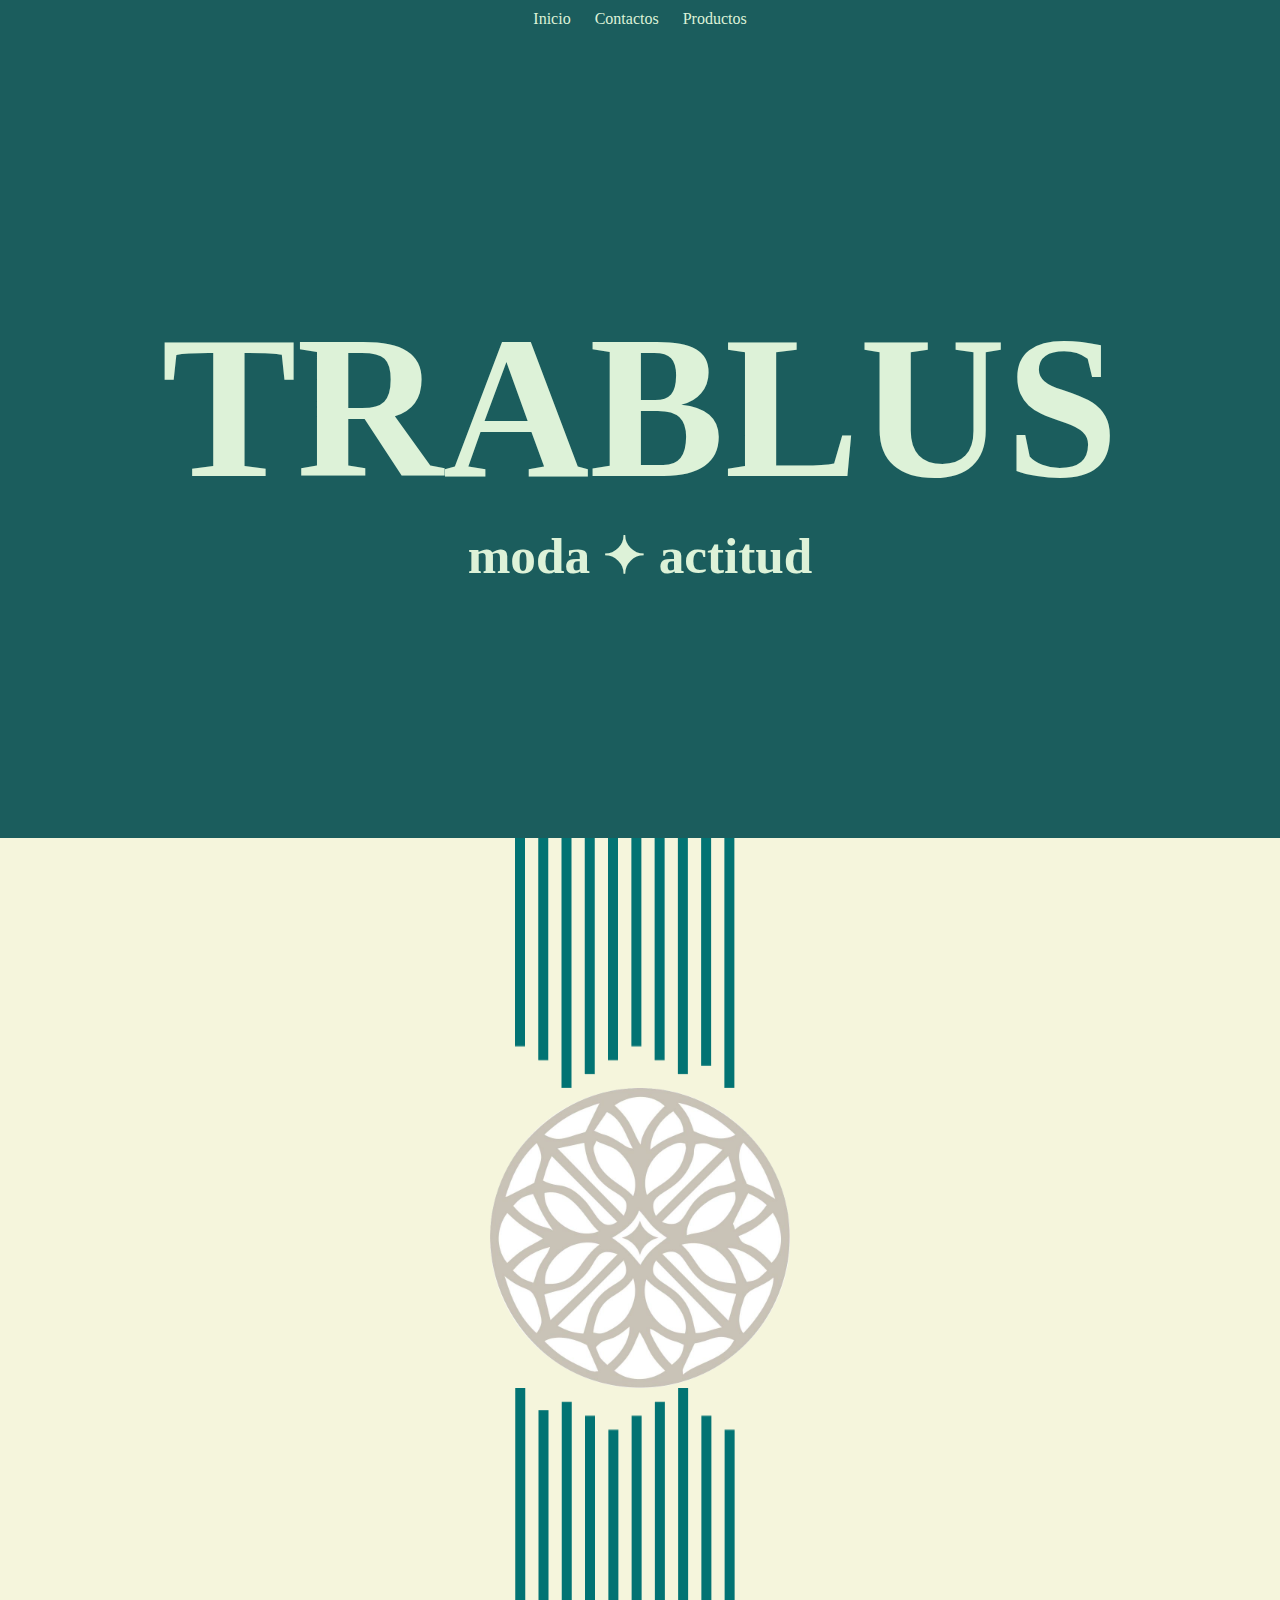
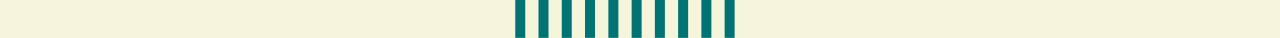
<file: index.html>
<!DOCTYPE html>
<html lang="en">
<head>
    <meta charset="UTF-8">
    <meta name="viewport" content="width=device-width, initial-scale=1.0">
    <title>TrablusModas</title>
    <link rel="stylesheet" href="./css/style.css">
</head>
<body>
    <header class="h-one">
        <nav>
            <ul class="navbar">
                <li><a href="">Inicio</a></li>
                <li><a href="./pages/contactos.html">Contactos</a></li>
                <li>
                    <a href="#">Productos</a>
                    <ul class="m-desplegable">
                        <li><a href="./pages/Damas.html">Damas</a></li>
                        <li><a href="./pages/caballeros.html">Caballeros</a></li>
                        <li><a href="./pages/calzados.html">Calzados</a></li>
                        <li><a href="./pages/accesorios.html">Accesorios</a></li>
                    </ul>
                </li>
            </ul>
        </nav>
    </header>    
    <main>
        <section class="main1">
            <div>
                <h1>TRABLUS</h1>
                <h2>moda ✦ actitud</h2>
            </div>
        </section>
        <section class="main2">
            <div class="lineas1">
                <img src="./assets/img/Group 47.png" alt="">
            </div>
            <div class="logo">
                <img src="./assets/img/WhatsApp Image 2023-08-14 at 15.48.28-fotor-2023082411444.png" alt="">
            </div>
            <div class="lineas2">
                <img src="./assets/img/Group 46.png" alt="">
            </div>
        </section>
    </main>
</body>
</html>
</file>
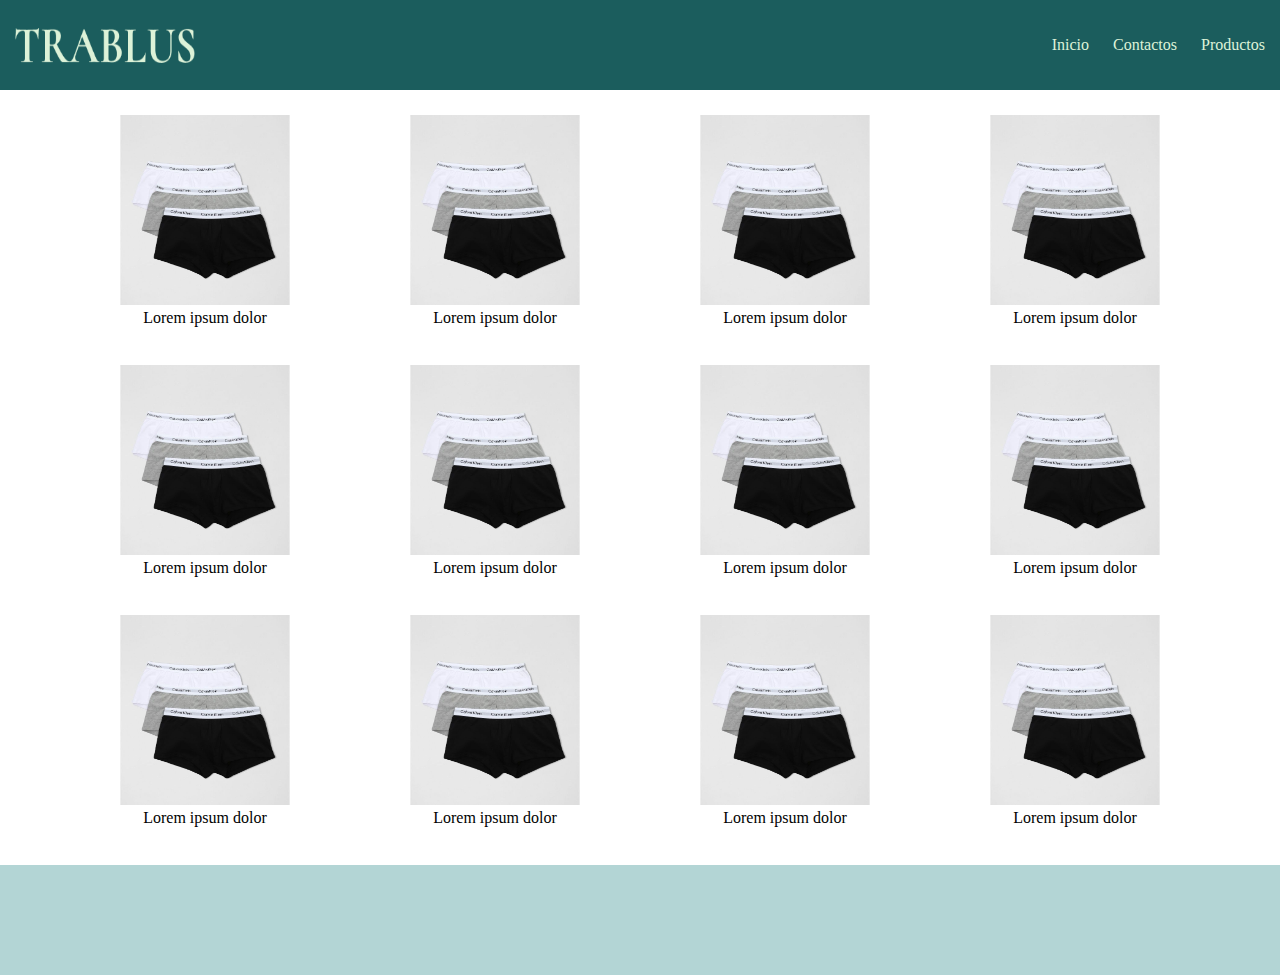
<file: pages/accesorios.html>
<!DOCTYPE html>
<html lang="en">
<head>
    <meta charset="UTF-8">
    <meta name="viewport" content="width=device-width, initial-scale=1.0">
    <title>TrablusModas</title>
    <link rel="stylesheet" href="../css/style.css">
</head>
<body>
    <div class="grid-conteiner">
        <header class="h-three">
            <img src="../assets/img/TRABLUS.png" alt="">
            <nav>
                <ul class="navbar1">
                    <li><a href="../index.html">Inicio</a></li>
                    <li><a href="../pages/contactos.html">Contactos</a></li>
                    <li>
                        <a href="#">Productos</a>
                        <ul class="m-desplegable">
                            <li><a href="../pages/Damas.html">Damas</a></li>
                            <li><a href="../pages/caballeros.html">Caballeros</a></li>
                            <li><a href="../pages/calzados.html">Calzados</a></li>
                            <li><a href="">Accesorios</a></li>
                        </ul>
                    </li>
                </ul>
            </nav>
        </header>
        <main class="m-three">
            <section class="conteiner-cards">
                <div class="cards">
                    <img src="../assets/img/10 Regalos de buen gusto si tu novio es ‘un niño bien’.jpg" alt="">
                    <p>Lorem ipsum dolor</p>
                </div>
                <div class="cards">
                    <img src="../assets/img/10 Regalos de buen gusto si tu novio es ‘un niño bien’.jpg" alt="">
                    <p>Lorem ipsum dolor</p>
                </div>
                <div class="cards">
                    <img src="../assets/img/10 Regalos de buen gusto si tu novio es ‘un niño bien’.jpg" alt="">
                    <p>Lorem ipsum dolor</p>
                </div>
                <div class="cards">
                    <img src="../assets/img/10 Regalos de buen gusto si tu novio es ‘un niño bien’.jpg" alt="">
                    <p>Lorem ipsum dolor</p>
                </div>
            </section>
            <section class="conteiner-cards">
                <div class="cards">
                    <img src="../assets/img/10 Regalos de buen gusto si tu novio es ‘un niño bien’.jpg" alt="">
                    <p>Lorem ipsum dolor</p>
                </div>
                <div class="cards">
                    <img src="../assets/img/10 Regalos de buen gusto si tu novio es ‘un niño bien’.jpg" alt="">
                    <p>Lorem ipsum dolor</p>
                </div>
                <div class="cards">
                    <img src="../assets/img/10 Regalos de buen gusto si tu novio es ‘un niño bien’.jpg" alt="">
                    <p>Lorem ipsum dolor</p>
                </div>
                <div class="cards">
                    <img src="../assets/img/10 Regalos de buen gusto si tu novio es ‘un niño bien’.jpg" alt="">
                    <p>Lorem ipsum dolor</p>
                </div>
            </section>
            <section class="conteiner-cards">
                <div class="cards">
                    <img src="../assets/img/10 Regalos de buen gusto si tu novio es ‘un niño bien’.jpg" alt="">
                    <p>Lorem ipsum dolor</p>
                </div>
                <div class="cards">
                    <img src="../assets/img/10 Regalos de buen gusto si tu novio es ‘un niño bien’.jpg" alt="">
                    <p>Lorem ipsum dolor</p>
                </div>
                <div class="cards">
                    <img src="../assets/img/10 Regalos de buen gusto si tu novio es ‘un niño bien’.jpg" alt="">
                    <p>Lorem ipsum dolor</p>
                </div>
                <div class="cards">
                    <img src="../assets/img/10 Regalos de buen gusto si tu novio es ‘un niño bien’.jpg" alt="">
                    <p>Lorem ipsum dolor</p>
                </div>
            </section>
        </main>
        <footer class="f-three">

        </footer>
    </div>
</body>
</html>
</file>
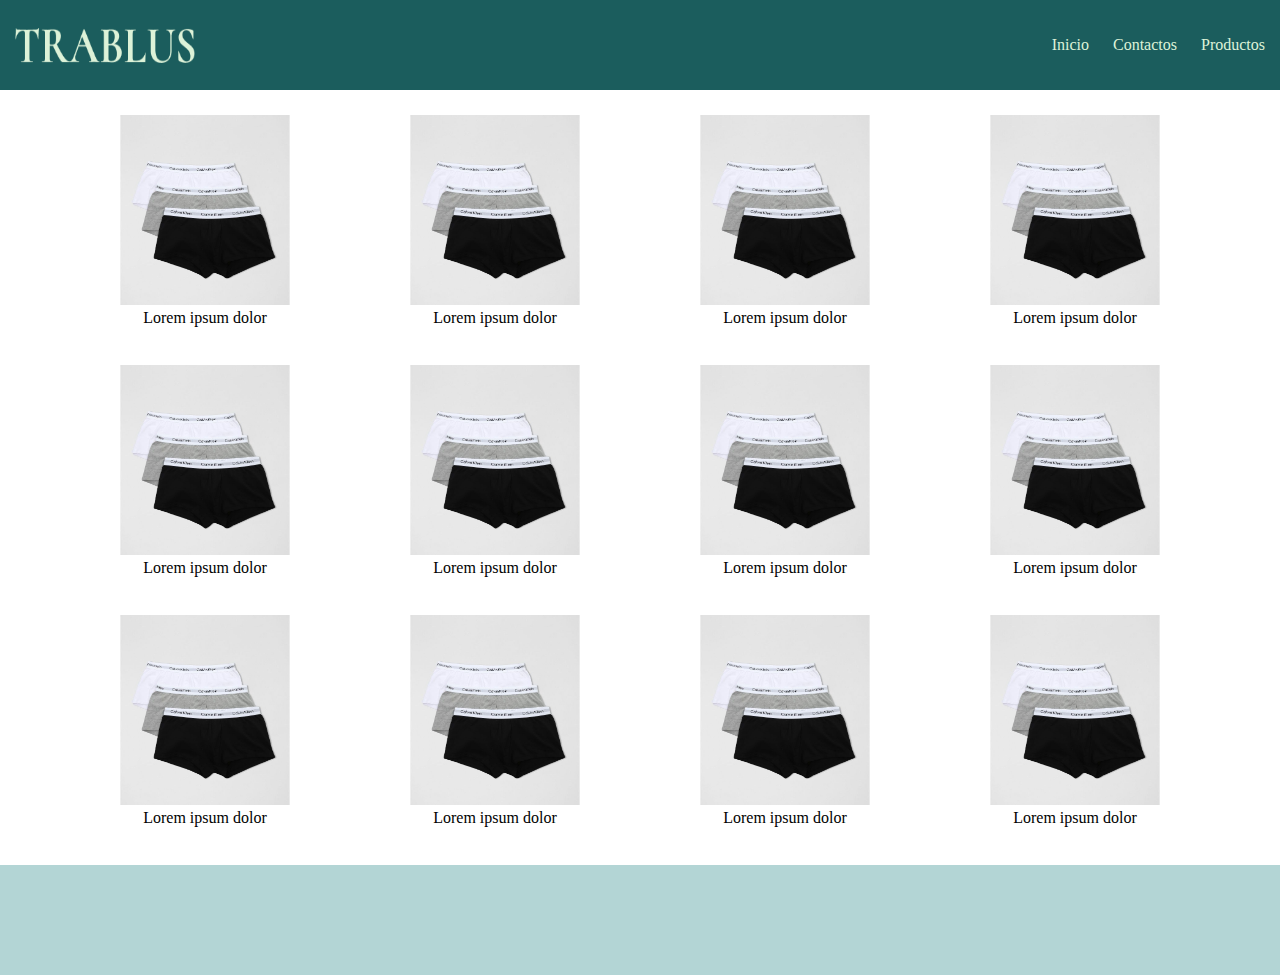
<file: pages/caballeros.html>
<!DOCTYPE html>
<html lang="en">
<head>
    <meta charset="UTF-8">
    <meta name="viewport" content="width=device-width, initial-scale=1.0">
    <title>TrablusModas</title>
    <link rel="stylesheet" href="../css/style.css">
</head>
<body>
    <div class="grid-conteiner">
        <header class="h-three">
            <img src="../assets/img/TRABLUS.png" alt="">
            <nav>
                <ul class="navbar1">
                    <li><a href="../index.html">Inicio</a></li>
                    <li><a href="../pages/contactos.html">Contactos</a></li>
                    <li>
                        <a href="#">Productos</a>
                        <ul class="m-desplegable">
                            <li><a href="../pages/Damas.html">Damas</a></li>
                            <li><a href="">Caballeros</a></li>
                            <li><a href="../pages/calzados.html">Calzados</a></li>
                            <li><a href="../pages/accesorios.html">Accesorios</a></li>
                        </ul>
                    </li>
                </ul>
            </nav>
        </header>
        <main class="m-three">
            <section class="conteiner-cards">
                <div class="cards">
                    <img src="../assets/img/10 Regalos de buen gusto si tu novio es ‘un niño bien’.jpg" alt="">
                    <p>Lorem ipsum dolor</p>
                </div>
                <div class="cards">
                    <img src="../assets/img/10 Regalos de buen gusto si tu novio es ‘un niño bien’.jpg" alt="">
                    <p>Lorem ipsum dolor</p>
                </div>
                <div class="cards">
                    <img src="../assets/img/10 Regalos de buen gusto si tu novio es ‘un niño bien’.jpg" alt="">
                    <p>Lorem ipsum dolor</p>
                </div>
                <div class="cards">
                    <img src="../assets/img/10 Regalos de buen gusto si tu novio es ‘un niño bien’.jpg" alt="">
                    <p>Lorem ipsum dolor</p>
                </div>
            </section>
            <section class="conteiner-cards">
                <div class="cards">
                    <img src="../assets/img/10 Regalos de buen gusto si tu novio es ‘un niño bien’.jpg" alt="">
                    <p>Lorem ipsum dolor</p>
                </div>
                <div class="cards">
                    <img src="../assets/img/10 Regalos de buen gusto si tu novio es ‘un niño bien’.jpg" alt="">
                    <p>Lorem ipsum dolor</p>
                </div>
                <div class="cards">
                    <img src="../assets/img/10 Regalos de buen gusto si tu novio es ‘un niño bien’.jpg" alt="">
                    <p>Lorem ipsum dolor</p>
                </div>
                <div class="cards">
                    <img src="../assets/img/10 Regalos de buen gusto si tu novio es ‘un niño bien’.jpg" alt="">
                    <p>Lorem ipsum dolor</p>
                </div>
            </section>
            <section class="conteiner-cards">
                <div class="cards">
                    <img src="../assets/img/10 Regalos de buen gusto si tu novio es ‘un niño bien’.jpg" alt="">
                    <p>Lorem ipsum dolor</p>
                </div>
                <div class="cards">
                    <img src="../assets/img/10 Regalos de buen gusto si tu novio es ‘un niño bien’.jpg" alt="">
                    <p>Lorem ipsum dolor</p>
                </div>
                <div class="cards">
                    <img src="../assets/img/10 Regalos de buen gusto si tu novio es ‘un niño bien’.jpg" alt="">
                    <p>Lorem ipsum dolor</p>
                </div>
                <div class="cards">
                    <img src="../assets/img/10 Regalos de buen gusto si tu novio es ‘un niño bien’.jpg" alt="">
                    <p>Lorem ipsum dolor</p>
                </div>
            </section>
        </main>
        <footer class="f-three">

        </footer>
    </div>
</body>
</html>
</file>
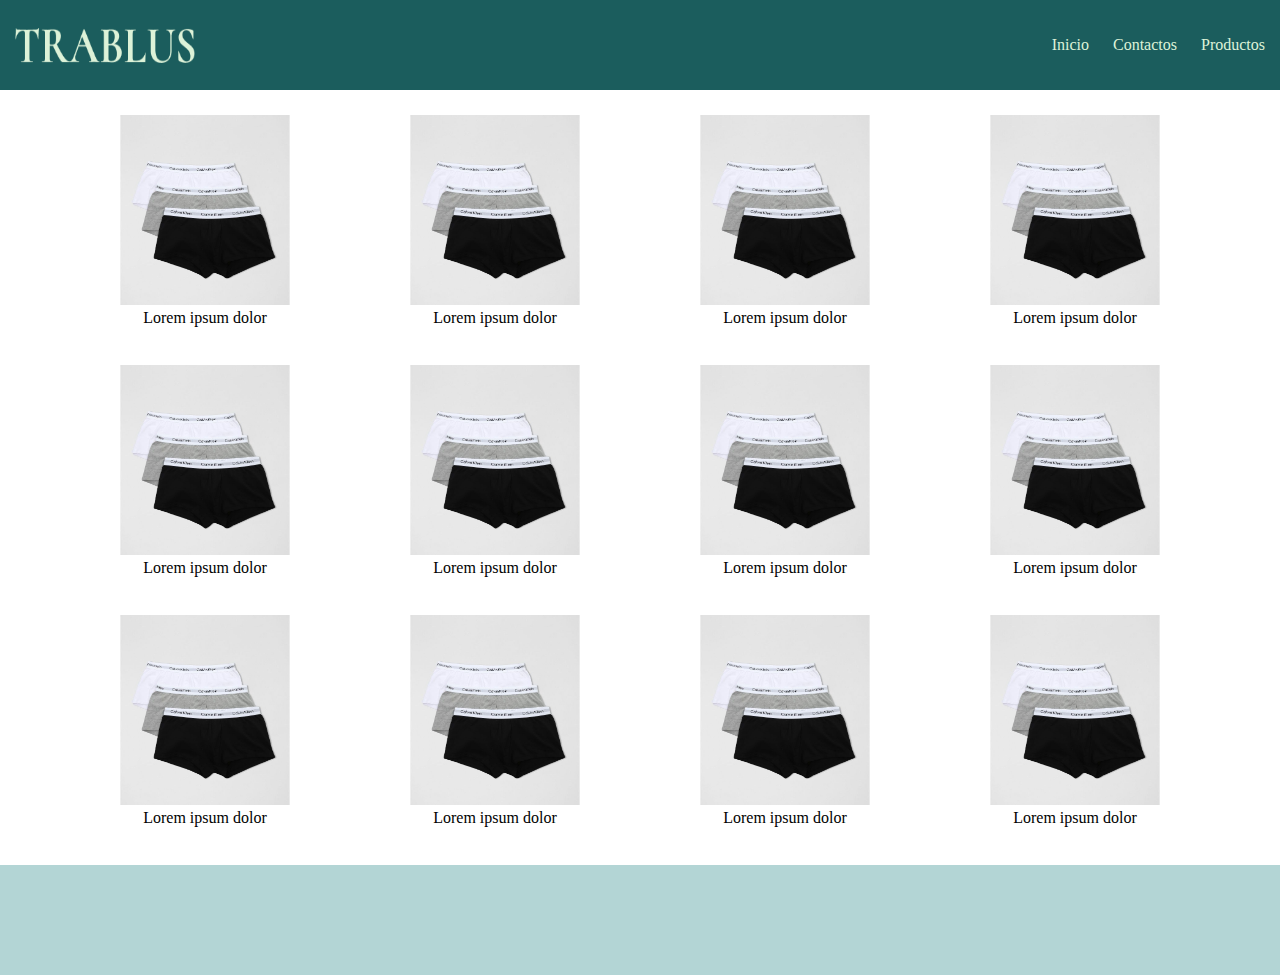
<file: pages/calzados.html>
<!DOCTYPE html>
<html lang="en">
<head>
    <meta charset="UTF-8">
    <meta name="viewport" content="width=device-width, initial-scale=1.0">
    <title>TrablusModas</title>
    <link rel="stylesheet" href="../css/style.css">
</head>
<body>
    <div class="grid-conteiner">
        <header class="h-three">
            <img src="../assets/img/TRABLUS.png" alt="">
            <nav>
                <ul class="navbar1">
                    <li><a href="../index.html">Inicio</a></li>
                    <li><a href="../pages/contactos.html">Contactos</a></li>
                    <li>
                        <a href="#">Productos</a>
                        <ul class="m-desplegable">
                            <li><a href="../pages/Damas.html">Damas</a></li>
                            <li><a href="../pages/caballeros.html">Caballeros</a></li>
                            <li><a href="">Calzados</a></li>
                            <li><a href="../pages/accesorios.html">Accesorios</a></li>
                        </ul>
                    </li>
                </ul>
            </nav>
        </header>
        <main class="m-three">
            <section class="conteiner-cards">
                <div class="cards">
                    <img src="../assets/img/10 Regalos de buen gusto si tu novio es ‘un niño bien’.jpg" alt="">
                    <p>Lorem ipsum dolor</p>
                </div>
                <div class="cards">
                    <img src="../assets/img/10 Regalos de buen gusto si tu novio es ‘un niño bien’.jpg" alt="">
                    <p>Lorem ipsum dolor</p>
                </div>
                <div class="cards">
                    <img src="../assets/img/10 Regalos de buen gusto si tu novio es ‘un niño bien’.jpg" alt="">
                    <p>Lorem ipsum dolor</p>
                </div>
                <div class="cards">
                    <img src="../assets/img/10 Regalos de buen gusto si tu novio es ‘un niño bien’.jpg" alt="">
                    <p>Lorem ipsum dolor</p>
                </div>
            </section>
            <section class="conteiner-cards">
                <div class="cards">
                    <img src="../assets/img/10 Regalos de buen gusto si tu novio es ‘un niño bien’.jpg" alt="">
                    <p>Lorem ipsum dolor</p>
                </div>
                <div class="cards">
                    <img src="../assets/img/10 Regalos de buen gusto si tu novio es ‘un niño bien’.jpg" alt="">
                    <p>Lorem ipsum dolor</p>
                </div>
                <div class="cards">
                    <img src="../assets/img/10 Regalos de buen gusto si tu novio es ‘un niño bien’.jpg" alt="">
                    <p>Lorem ipsum dolor</p>
                </div>
                <div class="cards">
                    <img src="../assets/img/10 Regalos de buen gusto si tu novio es ‘un niño bien’.jpg" alt="">
                    <p>Lorem ipsum dolor</p>
                </div>
            </section>
            <section class="conteiner-cards">
                <div class="cards">
                    <img src="../assets/img/10 Regalos de buen gusto si tu novio es ‘un niño bien’.jpg" alt="">
                    <p>Lorem ipsum dolor</p>
                </div>
                <div class="cards">
                    <img src="../assets/img/10 Regalos de buen gusto si tu novio es ‘un niño bien’.jpg" alt="">
                    <p>Lorem ipsum dolor</p>
                </div>
                <div class="cards">
                    <img src="../assets/img/10 Regalos de buen gusto si tu novio es ‘un niño bien’.jpg" alt="">
                    <p>Lorem ipsum dolor</p>
                </div>
                <div class="cards">
                    <img src="../assets/img/10 Regalos de buen gusto si tu novio es ‘un niño bien’.jpg" alt="">
                    <p>Lorem ipsum dolor</p>
                </div>
            </section>
        </main>
        <footer class="f-three">

        </footer>
    </div>
</body>
</html>
</file>
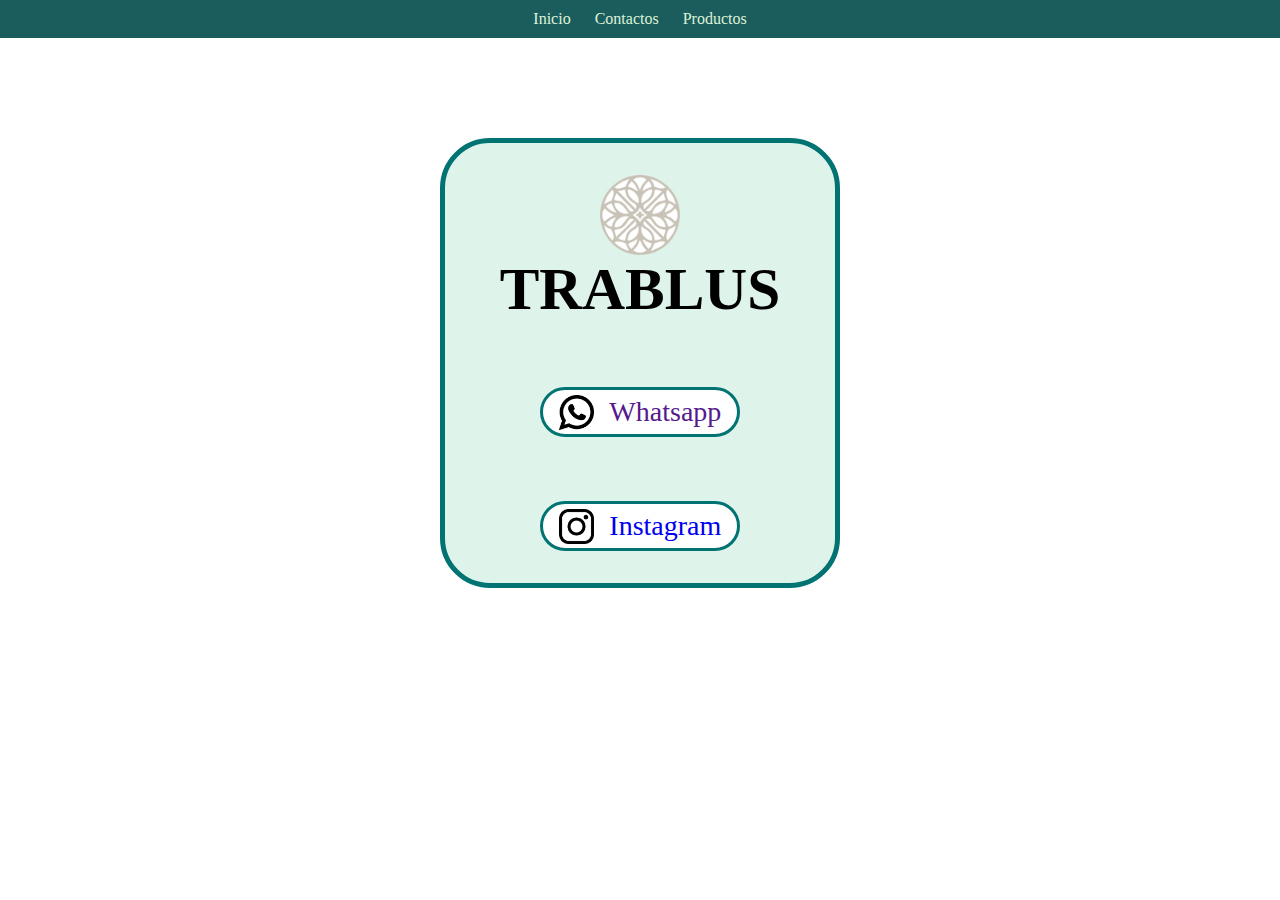
<file: pages/contactos.html>
<!DOCTYPE html>
<html lang="en">
<head>
    <meta charset="UTF-8">
    <meta name="viewport" content="width=device-width, initial-scale=1.0">
    <title>TrablusModas</title>
    <link rel="stylesheet" href="../css/style.css">
</head>
<body>
    <header class="h-two">
        <nav>
            <ul class="navbar">
                <li><a href="../index.html">Inicio</a></li>
                <li><a href="#">Contactos</a></li>
                <li>
                    <a href="#">Productos</a>
                    <ul class="m-desplegable">
                        <li><a href="../pages/Damas.html">Damas</a></li>
                        <li><a href="../pages/caballeros.html">Caballeros</a></li>
                        <li><a href="../pages/calzados.html">Calzados</a></li>
                        <li><a href="../pages/accesorios.html">Accesorios</a></li>
                    </ul>
                </li>
            </ul>
        </nav>
    </header>
    <main class="fondo">
        <section class="card">
            <div>
                <img src="../assets/img/WhatsApp Image 2023-08-14 at 15.48.28-fotor-2023082411444.png" alt="">
                <h1>TRABLUS</h1>
            </div>
            <div>
                <button><img src="../assets/img/154858.png" alt=""><a href="">Whatsapp</a></button>
            </div>
            <div>
                <button><img src="../assets/img/87390.png" alt=""><a href="https://www.instagram.com/trablusmodas/">Instagram</a></button>
            </div>
        </section>
    </main>
</body>
</html>
</file>
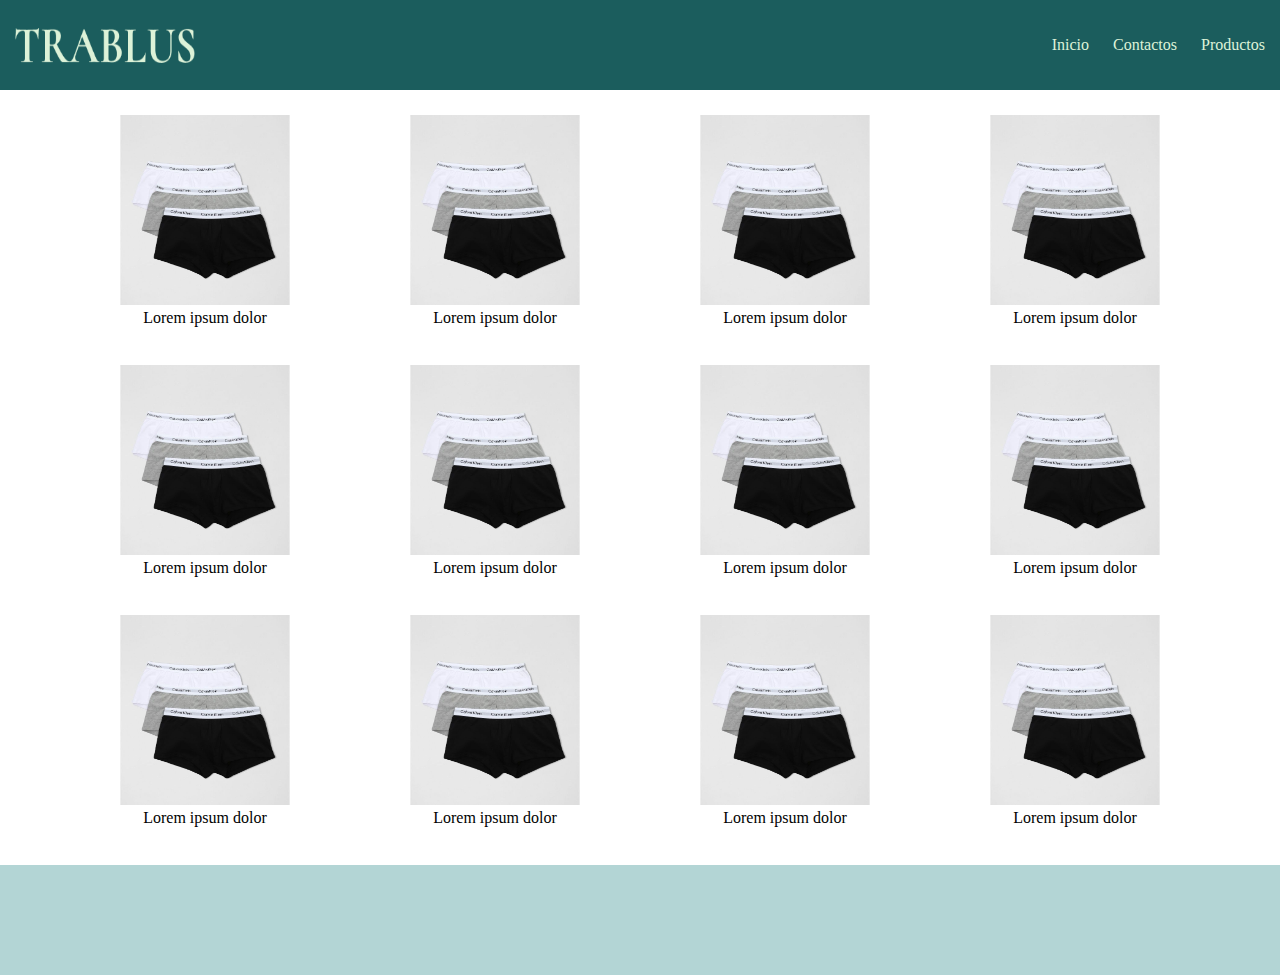
<file: pages/damas.html>
<!DOCTYPE html>
<html lang="en">
<head>
    <meta charset="UTF-8">
    <meta name="viewport" content="width=device-width, initial-scale=1.0">
    <title>TrablusModas</title>
    <link rel="stylesheet" href="../css/style.css">
</head>
<body>
    <div class="grid-conteiner">
        <header class="h-three">
            <img src="../assets/img/TRABLUS.png" alt="">
            <nav>
                <ul class="navbar1">
                    <li><a href="../index.html">Inicio</a></li>
                    <li><a href="../pages/contactos.html">Contactos</a></li>
                    <li>
                        <a href="#">Productos</a>
                        <ul class="m-desplegable">
                            <li><a href="">Damas</a></li>
                            <li><a href="../pages/caballeros.html">Caballeros</a></li>
                            <li><a href="../pages/calzados.html">Calzados</a></li>
                            <li><a href="../pages/accesorios.html">Accesorios</a></li>
                        </ul>
                    </li>
                </ul>
            </nav>
        </header>
        <main class="m-three">
            <section class="conteiner-cards">
                <div class="cards">
                    <img src="../assets/img/10 Regalos de buen gusto si tu novio es ‘un niño bien’.jpg" alt="">
                    <p>Lorem ipsum dolor</p>
                </div>
                <div class="cards">
                    <img src="../assets/img/10 Regalos de buen gusto si tu novio es ‘un niño bien’.jpg" alt="">
                    <p>Lorem ipsum dolor</p>
                </div>
                <div class="cards">
                    <img src="../assets/img/10 Regalos de buen gusto si tu novio es ‘un niño bien’.jpg" alt="">
                    <p>Lorem ipsum dolor</p>
                </div>
                <div class="cards">
                    <img src="../assets/img/10 Regalos de buen gusto si tu novio es ‘un niño bien’.jpg" alt="">
                    <p>Lorem ipsum dolor</p>
                </div>
            </section>
            <section class="conteiner-cards">
                <div class="cards">
                    <img src="../assets/img/10 Regalos de buen gusto si tu novio es ‘un niño bien’.jpg" alt="">
                    <p>Lorem ipsum dolor</p>
                </div>
                <div class="cards">
                    <img src="../assets/img/10 Regalos de buen gusto si tu novio es ‘un niño bien’.jpg" alt="">
                    <p>Lorem ipsum dolor</p>
                </div>
                <div class="cards">
                    <img src="../assets/img/10 Regalos de buen gusto si tu novio es ‘un niño bien’.jpg" alt="">
                    <p>Lorem ipsum dolor</p>
                </div>
                <div class="cards">
                    <img src="../assets/img/10 Regalos de buen gusto si tu novio es ‘un niño bien’.jpg" alt="">
                    <p>Lorem ipsum dolor</p>
                </div>
            </section>
            <section class="conteiner-cards">
                <div class="cards">
                    <img src="../assets/img/10 Regalos de buen gusto si tu novio es ‘un niño bien’.jpg" alt="">
                    <p>Lorem ipsum dolor</p>
                </div>
                <div class="cards">
                    <img src="../assets/img/10 Regalos de buen gusto si tu novio es ‘un niño bien’.jpg" alt="">
                    <p>Lorem ipsum dolor</p>
                </div>
                <div class="cards">
                    <img src="../assets/img/10 Regalos de buen gusto si tu novio es ‘un niño bien’.jpg" alt="">
                    <p>Lorem ipsum dolor</p>
                </div>
                <div class="cards">
                    <img src="../assets/img/10 Regalos de buen gusto si tu novio es ‘un niño bien’.jpg" alt="">
                    <p>Lorem ipsum dolor</p>
                </div>
            </section>
        </main>
        <footer class="f-three">
            
        </footer>
    </div>
</body>
</html>
</file>
<file: css/style.css>
* {
    margin: 0;
    padding: 0;
    box-sizing: border-box;
}

/*****header-index*****/

.h-one {
    display: flex;
    flex-direction: row;
    background: rgba(4, 77, 77, 0.911);
    width: 100%;
    padding: .625rem;
    justify-content: center;
}

.navbar {
    display: flex;
    flex-direction: row;
    list-style: none;
    gap: 1.5rem;
}

.navbar li a {
    text-decoration: none;
    color: #DDF2D8;
}

.m-desplegable {
    display: none;
}

.navbar li:hover .m-desplegable {
    display: block;
}

.navbar li:hover {
    background-color: rgb(136, 136, 3);
}
.navbar {
    list-style: none;
}

.navbar li {
    display: inline-block;
}

.navbar a {
    text-decoration: none;
    color: #333;
}

.m-desplegable li {
    display: block;
}

.m-desplegable li a:hover {
    background-color:rgb(120, 121, 109);
}




/*****main-index*****/

.main1 {
    display: flex;
    flex-direction: column;
    justify-content: center;
    width: 100%;
    height: 50rem;
    background: rgba(4, 77, 77, 0.911);

}

h1 {
    display: flex;
    justify-content: center;
    color: #DDF2D8;
    font-family: Cormorant Unicase;
    font-size: 202.612px;
    font-style: normal;
    font-weight: 700;
    line-height: normal;
}

h2 {
    display: flex;
    justify-content: center;
    color: #DDF2D8;
    font-family: Cormorant Unicase;
    font-size: 51.247px;
    font-style: normal;
    font-weight: 700;
    line-height: normal;
}

.main2 {
    display: flex;
    flex-direction: column;
    justify-content: space-between;
    align-items: center;
    width: 100%;
    height: 50rem;
    background-color: beige;
}

.logo {
    display: flex;
    flex-direction:column;
    width: 18.75rem;
    height: 18.75rem;
}

.lineas1 {
    display: flex;
    width: 15.625rem;
    height: 15.625rem;
}

.lineas2 {
    display: flex;
    width: 15.625rem;
    height: 15.625rem;
}

/*****header-contactos*****/

.h-two {
    display: flex;
    flex-direction: row;
    background: rgba(4, 77, 77, 0.911);
    width: 100%;
    padding: .625rem;
    justify-content: center;
}

.navbar {
    display: flex;
    flex-direction: row;
    list-style: none;
    gap: 1.5rem;
}

.navbar li a {
    text-decoration: none;
    color: #DDF2D8;
}


/*****main-contactos*****/

.fondo {
    background-color: rgb(255, 255, 255);
}

.card {
    display: flex;
    position: relative;
    flex-direction: column;
    justify-content: space-around;
    margin-top: 6.25rem;
    margin-left: auto;
    margin-right: auto;
    width: 25rem;
    height: 28.125rem;
    border-radius: 50px;
    border: 5px solid #027373;
    background: #d8f2e6d8;
}

.card div img {
    display: flex;
    margin-left: auto;
    margin-right: auto;
    width: 5rem;
    height: 5rem;
}

.card div h1 {
    display: flex;;
    color: #000;
    font-family: Cormorant Unicase;
    font-size: 59.425px;
    font-style: normal;
    font-weight: 700;
    line-height: normal;    
}

.card button {
    display: flex;
    width: 12.5rem;
    height: 3.125rem;
    margin-left: auto;
    margin-right: auto;
    background-color: white;
    border-radius: 3.125rem;
    border: 3px solid #027373;
    align-items: center;
    color: #000;
    font-family: Forum;
    font-size: 1.75rem;
    font-style: normal;
    font-weight: 400;
    line-height: normal;
}

.card button a {
    text-decoration: none;
    margin-right: auto;
}

.card button img { 
    width: 2.1875rem;
    height: 2.1875rem;
}

/*****productos*****/

.grid-conteiner {
    display: grid;
    width: 100%;
    height: 100vh;
    grid-template-columns: 200px 1fr ;
    grid-template-rows: 10% 1fr 15% ;
    grid-template-areas: 
    "encabezamiento encabezamiento"
    "principal principal"
    "pie pie"
    ;
}

.h-three {
    background: rgba(4, 77, 77, 0.911);
    grid-area: encabezamiento;
    display: flex;
    flex-direction: row;
    justify-content: space-between;
    align-items: center;
    width: 100%;
    padding: .9375rem;
}

.h-three img {
    width: 11.25rem;
    height: 2.1875rem;
    color: #DDF2D8;
    font-family: Cormorant Unicase;
    font-size: 59.582px;
    font-style: normal;
    font-weight: 700;
    line-height: normal;
}

.navbar1 {
    display: flex;
    flex-direction: row;
    list-style: none;
    gap: 1.5rem;
}

.navbar1 li a {
    text-decoration: none;
    color: #DDF2D8;
    overflow: auto;
}

.m-desplegable {
    display: none;
}

.navbar1 li:hover .m-desplegable {
    display: block
}

.navbar1 li:hover {
    background-color: rgb(136, 136, 3);
}

.navbar1 li {
    display: inline-block;
}

.navbar1 a {
    text-decoration: none;
    color: #333;
}

.m-desplegable li {
    padding-top: .3125rem;
    display: block;
}

.m-desplegable li a:hover {
    background-color:rgb(120, 121, 109);
}

.m-three {
    background: rgb(255, 255, 255);
    grid-area: principal;
    display: grid;
}

.f-three {
    background: rgba(2, 115, 115, 0.30);
    grid-area: pie;
    margin-top: 1.5625rem;
}

/*****main-productos*****/

.conteiner-cards {
    display: flex;
    flex-direction: row;
    justify-content: space-evenly;
    margin-top: 1.5625rem;
    margin-bottom: 1.5625rem;
}

.cards {
    width: 10.625rem;;
    height: 12.5rem;
}

.cards img {
    width: 100%;
    height: 95%;
}

.cards p {
    text-align:center;
}
</file>
